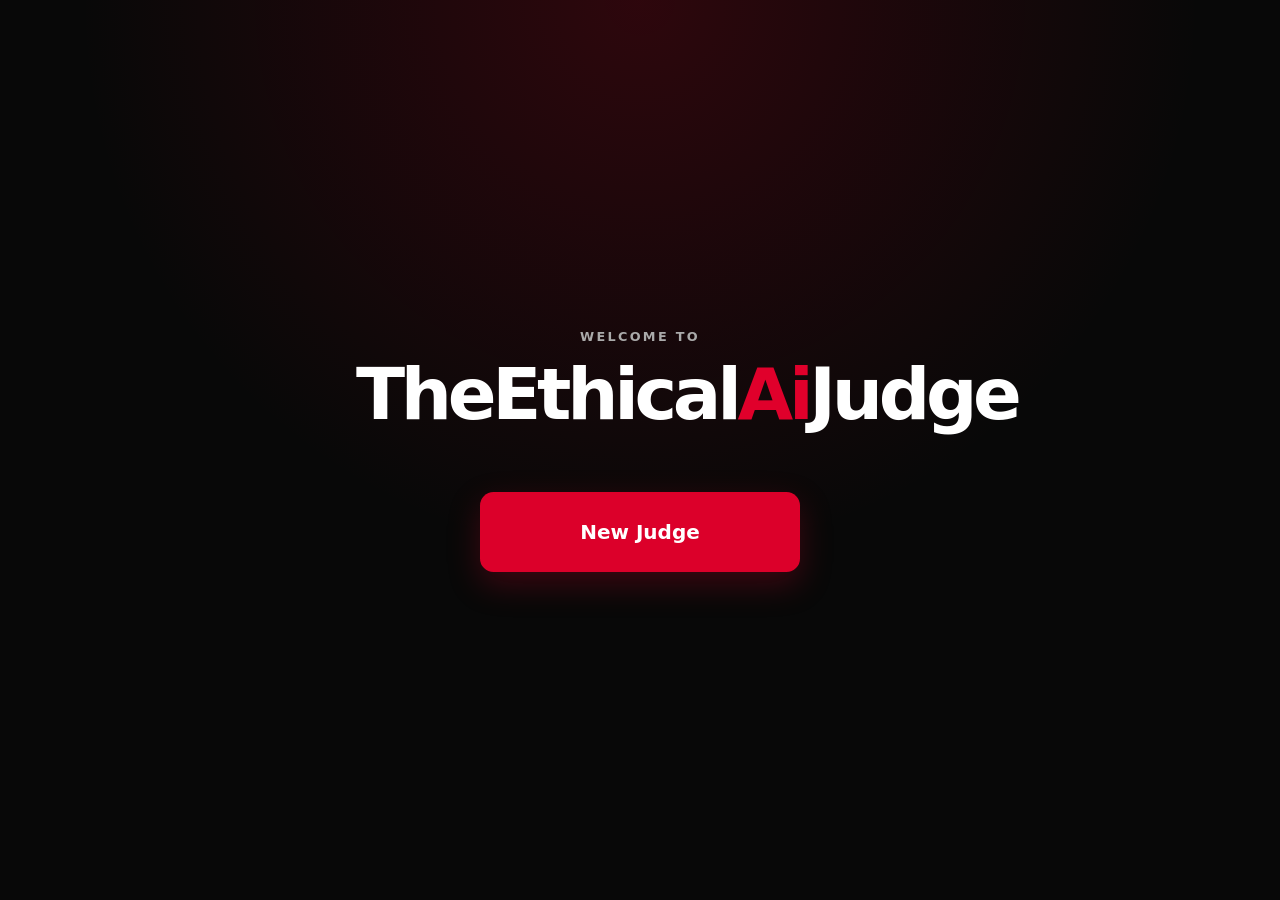
<file: src/AiEthicalJudge/wwwroot/app/index.html>
<!doctype html>
<html lang="en">
<head>
  <meta charset="utf-8">
  <meta name="viewport" content="width=device-width,initial-scale=1,viewport-fit=cover">
  <title>TheEthicalAiJudge</title>
  <link rel="stylesheet" href="styles.css">
  <script src="index.js" defer></script>
</head>
<body class="landing-page">
  <main class="landing">
    <p class="eyebrow">Welcome to</p>
    <h1>TheEthical<span>Ai</span>Judge</h1>
    <button id="new-judge" class="primary-button" type="button">New Judge</button>
  </main>
</body>
</html>
</file>
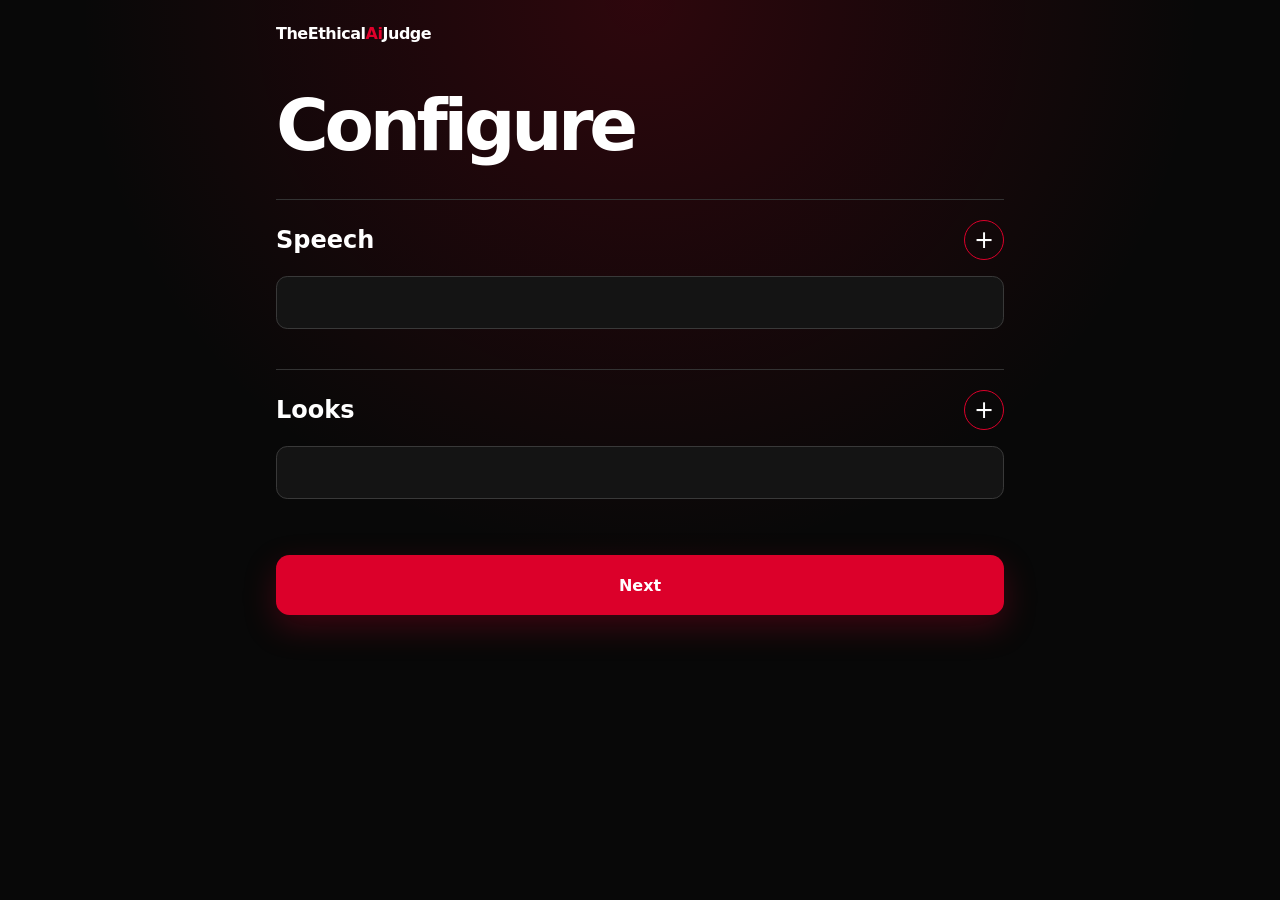
<file: src/AiEthicalJudge/wwwroot/app/configure.html>
<!doctype html>
<html lang="en">
<head>
  <meta charset="utf-8">
  <meta name="viewport" content="width=device-width,initial-scale=1,viewport-fit=cover">
  <title>Configure | TheEthicalAiJudge</title>
  <link rel="stylesheet" href="styles.css">
  <script src="configure.js" defer></script>
</head>
<body>
  <main class="page-shell configure-page">
    <header class="page-header">
      <p class="brand">TheEthical<span>Ai</span>Judge</p>
      <h1>Configure</h1>
    </header>

    <form id="configuration">
      <section class="configuration-section">
        <div class="section-heading">
          <h2>Speech</h2>
          <button class="add-button" data-add="speech-inputs" type="button" aria-label="Add speech input">+</button>
        </div>
        <div id="speech-inputs" class="input-list">
          <input name="speech" type="text" aria-label="Speech instruction 1">
        </div>
      </section>

      <section class="configuration-section">
        <div class="section-heading">
          <h2>Looks</h2>
          <button class="add-button" data-add="looks-inputs" type="button" aria-label="Add looks input">+</button>
        </div>
        <div id="looks-inputs" class="input-list">
          <input name="looks" type="text" aria-label="Looks instruction 1">
        </div>
      </section>

      <button class="primary-button next-button" type="submit">Next</button>
    </form>
  </main>
</body>
</html>
</file>
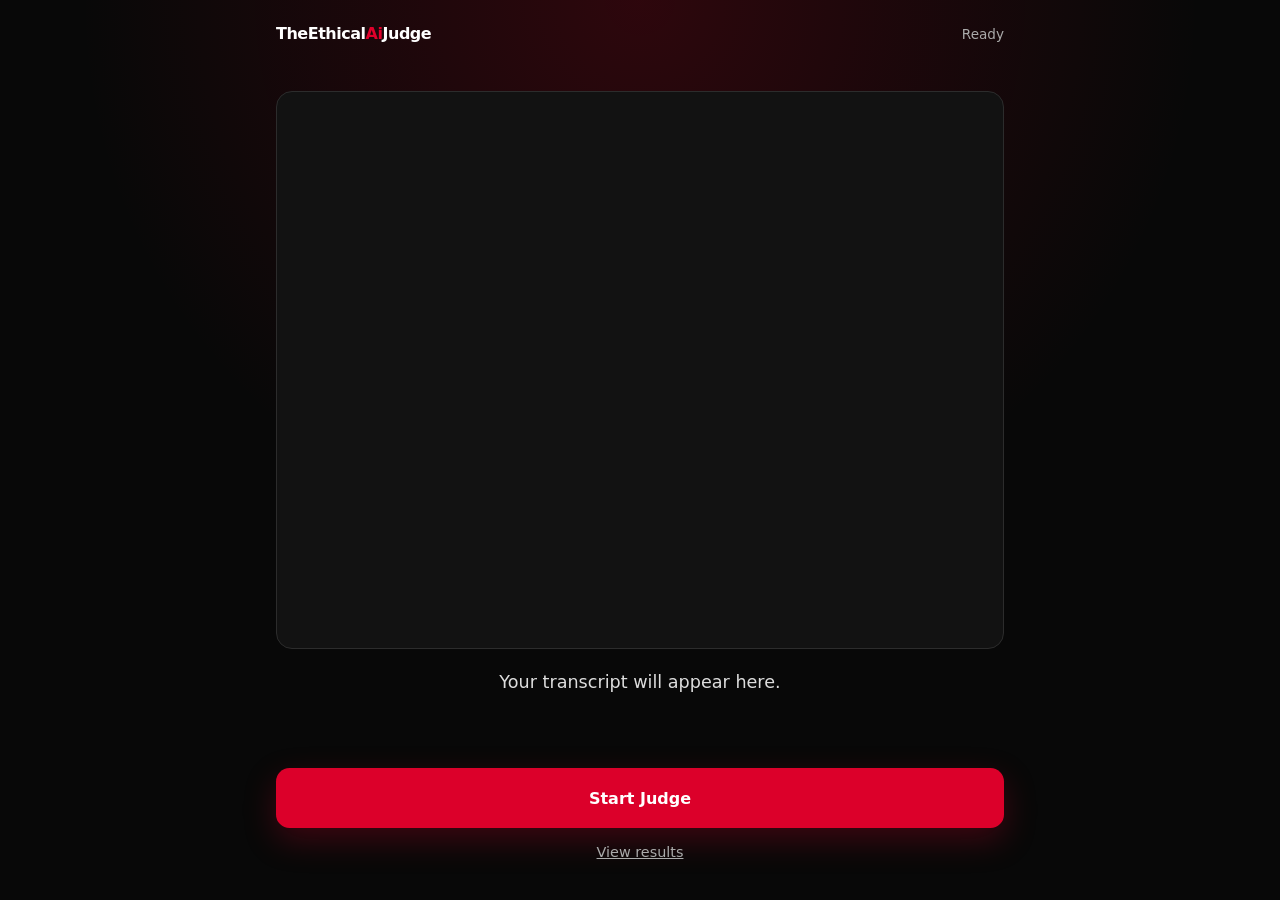
<file: src/AiEthicalJudge/wwwroot/app/judge.html>
<!doctype html>
<html lang="en">
<head>
  <meta charset="utf-8">
  <meta name="viewport" content="width=device-width,initial-scale=1,viewport-fit=cover">
  <title>Judge | TheEthicalAiJudge</title>
  <link rel="stylesheet" href="styles.css">
  <script src="judge.js" defer></script>
</head>
<body>
  <main class="page-shell judge-page">
    <header class="judge-header">
      <p class="brand">TheEthical<span>Ai</span>Judge</p>
      <p id="status" class="status">Ready</p>
    </header>

    <section class="judge-stage">
      <video id="camera" autoplay muted playsinline></video>
      <p id="transcript" class="transcript">Your transcript will appear here.</p>
    </section>

    <button id="toggle" class="primary-button" type="button">Start Judge</button>
    <a class="results-link" href="results.html">View results</a>
  </main>
</body>
</html>
</file>
<file: src/AiEthicalJudge/wwwroot/app/styles.css>
:root {
  color-scheme: dark;
  font-family: Inter, ui-sans-serif, system-ui, sans-serif;
  background: #080808;
  color: #fff;
}

* {
  box-sizing: border-box;
}

body {
  min-height: 100dvh;
  margin: 0;
  background:
    radial-gradient(circle at 50% 0, rgb(196 0 31 / 20%), transparent 35rem),
    #080808;
}

button,
input {
  font: inherit;
}

button {
  cursor: pointer;
}

h1,
h2,
p {
  margin-top: 0;
}

.landing-page {
  display: grid;
  place-items: center;
}

.landing {
  width: min(100%, 38rem);
  padding: 2rem 1.25rem;
  text-align: center;
}

.eyebrow {
  margin-bottom: .5rem;
  color: #aaa;
  font-size: .8rem;
  font-weight: 700;
  letter-spacing: .18em;
  text-transform: uppercase;
}

.landing h1,
.page-header h1 {
  font-size: clamp(2.25rem, 10vw, 4.5rem);
  letter-spacing: -.06em;
}

.landing h1 {
  margin-bottom: 3.5rem;
}

.landing h1 span,
.brand span {
  color: #e0002b;
}

.primary-button {
  min-height: 3.75rem;
  border: 0;
  border-radius: .85rem;
  padding: 1rem 2rem;
  background: #dc002a;
  color: #fff;
  font-weight: 800;
  box-shadow: 0 .75rem 2rem rgb(220 0 42 / 25%);
}

.landing .primary-button {
  width: min(100%, 20rem);
  min-height: 5rem;
  font-size: 1.25rem;
}

.primary-button:disabled {
  cursor: wait;
  opacity: .6;
}

.page-shell {
  width: min(100%, 48rem);
  min-height: 100dvh;
  margin: auto;
  padding: max(1.5rem, env(safe-area-inset-top)) 1.25rem max(1.5rem, env(safe-area-inset-bottom));
}

.brand {
  margin-bottom: 2.5rem;
  font-weight: 800;
  letter-spacing: -.03em;
}

.page-header h1 {
  margin-bottom: 2rem;
}

.configuration-section {
  margin-bottom: 2.5rem;
  border-top: 1px solid #333;
  padding-top: 1.25rem;
}

.section-heading {
  display: flex;
  align-items: center;
  justify-content: space-between;
  margin-bottom: 1rem;
}

.section-heading h2 {
  margin: 0;
  font-size: 1.5rem;
}

.add-button {
  width: 2.5rem;
  height: 2.5rem;
  border: 1px solid #dc002a;
  border-radius: 50%;
  background: transparent;
  color: #fff;
  font-size: 1.5rem;
  line-height: 1;
}

.input-list {
  display: grid;
  gap: .75rem;
}

.input-list input {
  width: 100%;
  border: 1px solid #393939;
  border-radius: .7rem;
  outline: none;
  padding: 1rem;
  background: #141414;
  color: #fff;
}

.input-list input:focus {
  border-color: #dc002a;
}

.next-button {
  width: 100%;
  margin-top: 1rem;
}

.judge-page {
  display: flex;
  flex-direction: column;
}

.judge-header,
.results-header {
  display: flex;
  align-items: baseline;
  justify-content: space-between;
  gap: 1rem;
}

.judge-header .brand,
.results-header .brand,
.status {
  margin-bottom: 1.25rem;
}

.status {
  overflow: hidden;
  color: #aaa;
  font-size: .85rem;
  text-align: right;
  text-overflow: ellipsis;
  white-space: nowrap;
}

.judge-stage {
  display: grid;
  flex: 1;
  align-content: center;
  gap: 1.25rem;
}

#camera {
  width: 100%;
  max-height: 62dvh;
  border: 1px solid #2c2c2c;
  border-radius: 1rem;
  background: #121212;
  object-fit: cover;
  aspect-ratio: 3 / 4;
}

.transcript {
  min-height: 3rem;
  margin-bottom: 1.5rem;
  color: #ddd;
  font-size: 1.1rem;
  line-height: 1.5;
  text-align: center;
}

.judge-page > .primary-button {
  width: 100%;
}

.results-page h1 {
  margin-bottom: .5rem;
  font-size: clamp(2rem, 8vw, 3rem);
  letter-spacing: -.05em;
}

.results-total {
  margin-bottom: 2rem;
  color: #e0002b;
  font-size: 1.1rem;
  font-weight: 800;
}

.results-waiting {
  margin-bottom: 2rem;
  color: #aaa;
}

.results-group {
  margin-bottom: 2rem;
  border-top: 1px solid #333;
  padding-top: 1.25rem;
}

.results-group h2 {
  margin-bottom: 1.25rem;
  font-size: 1.5rem;
}

.score {
  display: grid;
  grid-template-columns: 1fr auto;
  align-items: center;
  gap: .5rem .75rem;
  margin-bottom: 1.5rem;
}

.score:last-child {
  margin-bottom: 0;
}

.score-criterion {
  grid-column: 1 / -1;
  margin: 0;
  font-weight: 600;
  line-height: 1.4;
}

.track {
  height: 1.25rem;
  overflow: hidden;
  border-radius: 999px;
  background: #1e1e1e;
}

.bar {
  width: 0;
  height: 100%;
  border-radius: 999px;
  background: linear-gradient(90deg, #8d001b, #e0002b);
  transition: width 1.2s cubic-bezier(.22, 1, .36, 1);
}

@media (prefers-reduced-motion: reduce) {
  .bar {
    transition: none;
  }
}

.score-value {
  color: #ddd;
  font-size: .9rem;
  font-variant-numeric: tabular-nums;
  font-weight: 800;
}

.score-comment {
  grid-column: 1 / -1;
  margin: 0;
  color: #aaa;
  font-size: .85rem;
  line-height: 1.5;
}

.results-summary {
  margin-bottom: 2rem;
  border-top: 1px solid #333;
  padding-top: 1.25rem;
  color: #ddd;
  line-height: 1.5;
}

.results-link {
  display: block;
  padding: 1rem 0;
  color: #aaa;
  font-size: .9rem;
  text-align: center;
}
</file>
